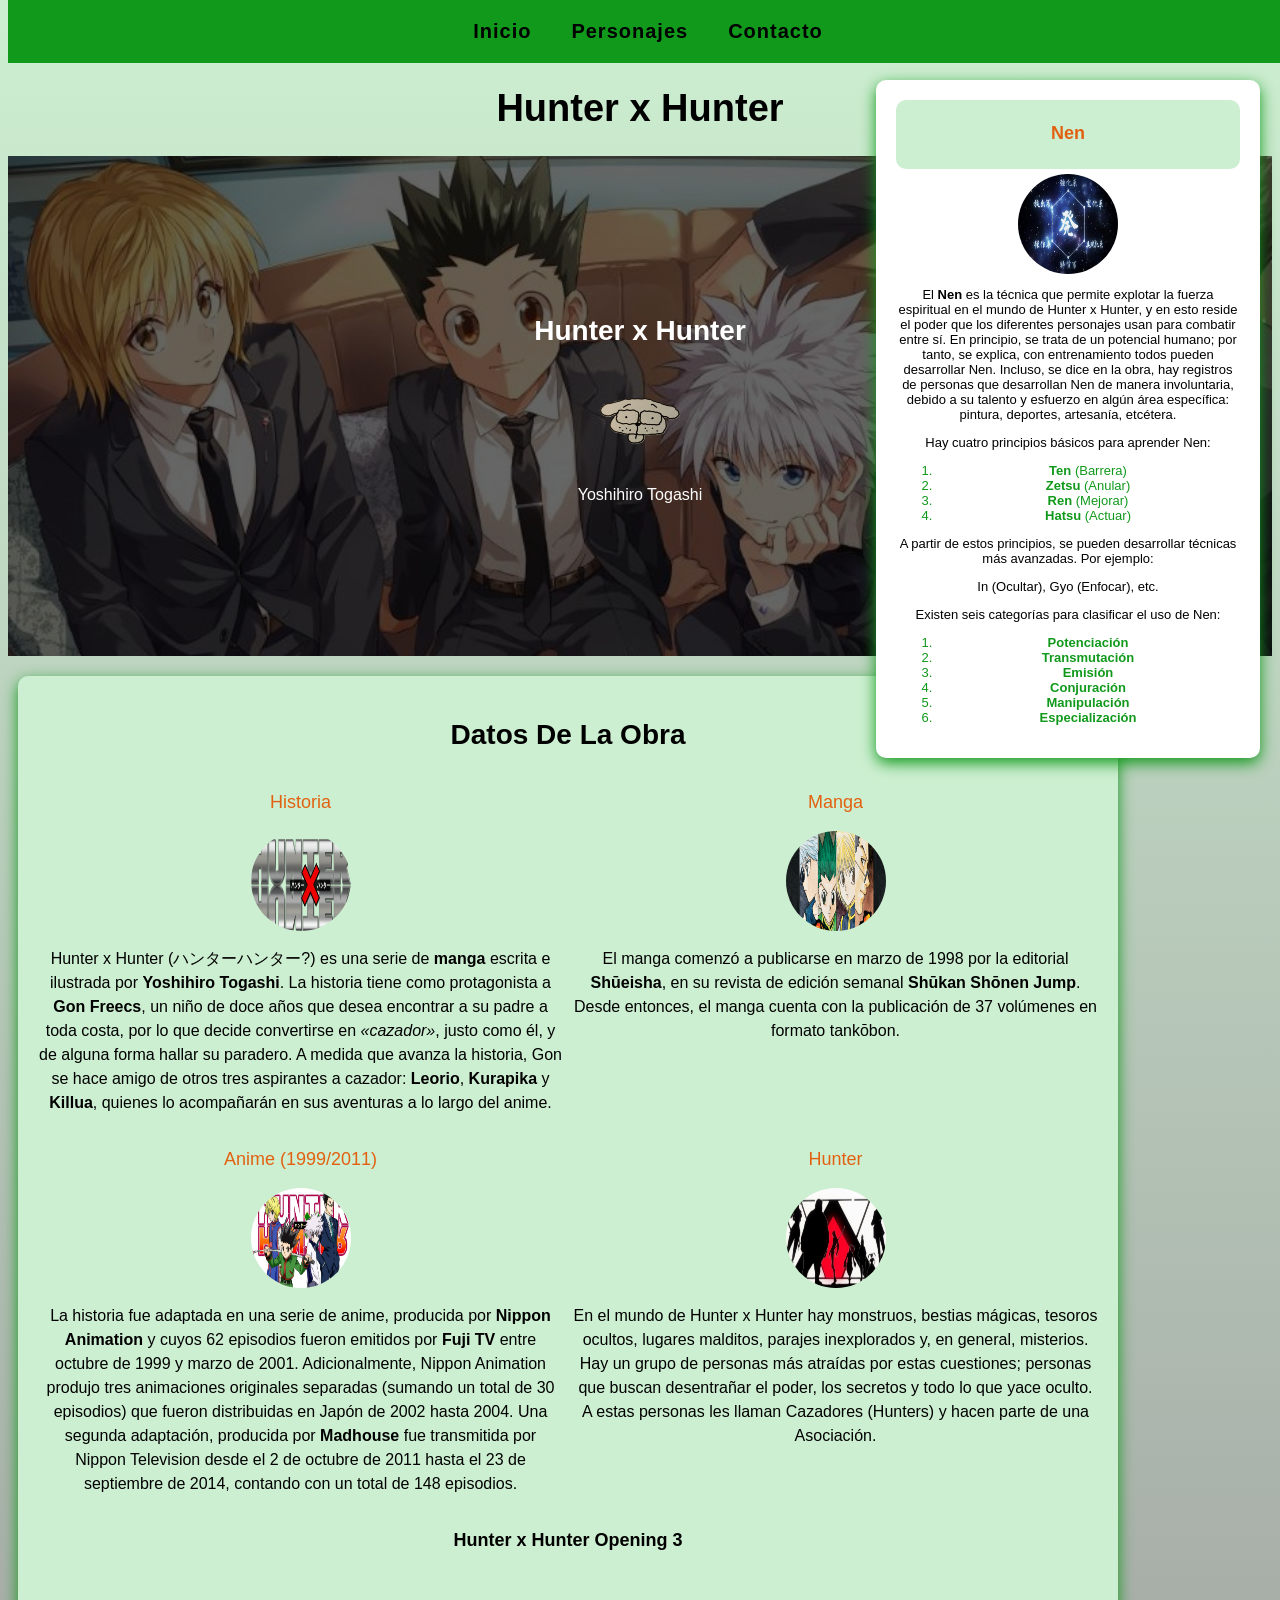
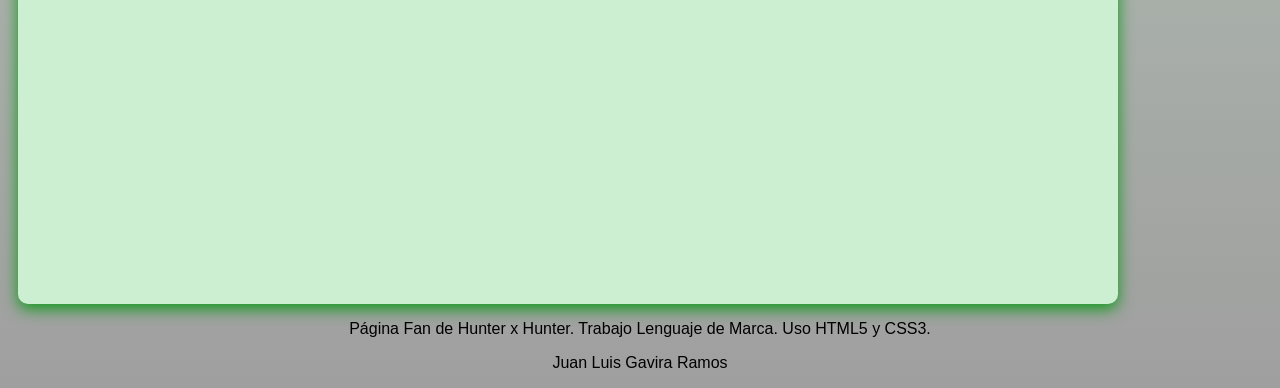
<file: Hunter x Hunter Página Web/index.html>
<!DOCTYPE html>
<html lang="en">
  <head>
    <meta charset="UTF-8" />
    <meta name="viewport" content="width=device-width, initial-scale=1.0" />
    <title>Hunter x Hunter</title>
    <link rel="stylesheet" href="css/estilos.css" />
  </head>
  <body>
    <nav class="nav-principal">
      <ul>
        <li><a href="index.html">Inicio</a></li>
        <li><a href="informaciónP.html">Personajes</a></li>
        <li><a href="contacto.html">Contacto</a></li>
      </ul>
    </nav>

    <br />
    <br />
    <br />

    <header>
      <h1>Hunter x Hunter</h1>
    </header>

    <section class="imagen">
      <div class="imagen2">
        <h2>Hunter x Hunter</h2>
        <img
          src="imagenes/yoshihiro togashi1.png"
          alt="Logo representativo de Togashi en twitter"
          class="imagen3"
        />
        <p>Yoshihiro Togashi</p>
      </div>
    </section>

      <main class="centrar2 sombra">
        <h2>Datos De La Obra</h2>
        <div class="bloques">
          <section>
            <h3>Historia</h3>
            <img
              src="imagenes/LogoPortada.jpg"
              alt="Hunter X Hunter imagen"
              id="imagen4"
            />
            <p>
              Hunter x Hunter (ハンターハンター?) es una serie de
              <b>manga</b> escrita e ilustrada por
              <strong>Yoshihiro Togashi</strong>. La historia tiene como
              protagonista a <strong>Gon Freecs</strong>, un niño de doce años que
              desea encontrar a su padre a toda costa, por lo que decide
              convertirse en <em>«cazador»</em>, justo como él, y de alguna forma
              hallar su paradero. A medida que avanza la historia, Gon se hace
              amigo de otros tres aspirantes a cazador: <strong>Leorio</strong>,
              <strong>Kurapika</strong> y <strong>Killua</strong>, quienes lo
              acompañarán en sus aventuras a lo largo del anime.
            </p>
          </section>

          <section>
            <h3>Manga</h3>
            <img
              src="imagenes/138-SeriesHeaders_HunterxHunter_2000x800_wm.jpg"
              alt="Hunter X Hunter imagen manga"
              id="imagen4"
            />
            <p>
              El manga comenzó a publicarse en marzo de 1998 por la editorial
              <strong>Shūeisha</strong>, en su revista de edición semanal
              <strong>Shūkan Shōnen Jump</strong>. Desde entonces, el manga cuenta
              con la publicación de 37 volúmenes en formato tankōbon.
            </p>
          </section>

          <section>
            <h3>Anime (1999/2011)</h3>
            <img
              src="imagenes/Hunter_x_Hunter.webp"
              alt="Hunter X Hunter imagen anime"
              id="imagen4"
            />
            <p>
              La historia fue adaptada en una serie de anime, producida por
              <strong>Nippon Animation</strong> y cuyos 62 episodios fueron
              emitidos por <strong>Fuji TV</strong> entre octubre de 1999 y marzo
              de 2001. Adicionalmente, Nippon Animation produjo tres animaciones
              originales separadas (sumando un total de 30 episodios) que fueron
              distribuidas en Japón de 2002 hasta 2004. Una segunda adaptación,
              producida por <strong>Madhouse</strong> fue transmitida por Nippon
              Television desde el 2 de octubre de 2011 hasta el 23 de septiembre
              de 2014, contando con un total de 148 episodios.
            </p>
          </section>

          <section>
            <h3>Hunter</h3>
            <img
              src="imagenes/Cazadores_HxH.webp"
              alt="Hunter X Hunter imagen cazadores"
              id="imagen4"
            />
            <p>
              En el mundo de Hunter x Hunter hay monstruos, bestias mágicas,
              tesoros ocultos, lugares malditos, parajes inexplorados y, en
              general, misterios. Hay un grupo de personas más atraídas por estas
              cuestiones; personas que buscan desentrañar el poder, los secretos y
              todo lo que yace oculto. A estas personas les llaman Cazadores
              (Hunters) y hacen parte de una Asociación.
            </p>
          </section>
        </div>  
          <section>
            <h3>Hunter x Hunter Opening 3</h3>
            <div  class="centro">
              <iframe
                width="560"
                height="315"
                src="https://www.youtube.com/embed/ONPGELPu8e8?si=FhcLmtu73HYeErys"
                title="YouTube video player"
                frameborder="0"
                allow="accelerometer; autoplay; clipboard-write; encrypted-media; gyroscope; picture-in-picture; web-share"
                referrerpolicy="strict-origin-when-cross-origin"
                allowfullscreen
              ></iframe>
            </div>
          </section> 
          
        <aside class="aside sombra">
          <div class="color">
              <h3>Nen</h3>
          </div>
              <img
                src="imagenes/Nen_2011.webp"
                alt="Hunter X Hunter imagen Nen"
                id="imagen4"
              />
              <p>
                El <b>Nen</b> es la técnica que permite explotar la fuerza
                espiritual en el mundo de Hunter x Hunter, y en esto reside el
                poder que los diferentes personajes usan para combatir entre sí.
                En principio, se trata de un potencial humano; por tanto, se
                explica, con entrenamiento todos pueden desarrollar Nen. Incluso,
                se dice en la obra, hay registros de personas que desarrollan Nen
                de manera involuntaria, debido a su talento y esfuerzo en algún
                área específica: pintura, deportes, artesanía, etcétera.
              </p>
              <p>Hay cuatro principios básicos para aprender Nen:</p>
              <ol>
                <li><b>Ten</b> (Barrera)</li>
                <li><b>Zetsu</b> (Anular)</li>
                <li><b>Ren</b> (Mejorar)</li>
                <li><b>Hatsu</b> (Actuar)</li>
              </ol>
              <p>
                A partir de estos principios, se pueden desarrollar técnicas más
                avanzadas. Por ejemplo:
              </p>
              <p>In (Ocultar), Gyo (Enfocar), etc.</p>
              <p>Existen seis categorías para clasificar el uso de Nen:</p>
              <ol>
                <li><strong>Potenciación</strong></li>
                <li><strong>Transmutación</strong></li>
                <li><strong>Emisión</strong></li>
                <li><strong>Conjuración</strong></li>
                <li><strong>Manipulación</strong></li>
                <li><strong>Especialización</strong></li>
              </ol>
            </aside>
    </main>
    <footer class="footer">
      <p>
        Página Fan de Hunter x Hunter. Trabajo Lenguaje de Marca. Uso HTML5 y
        CSS3.
      </p>
      <p>Juan Luis Gavira Ramos</p>
    </footer>
  </body>
</html>
</file>
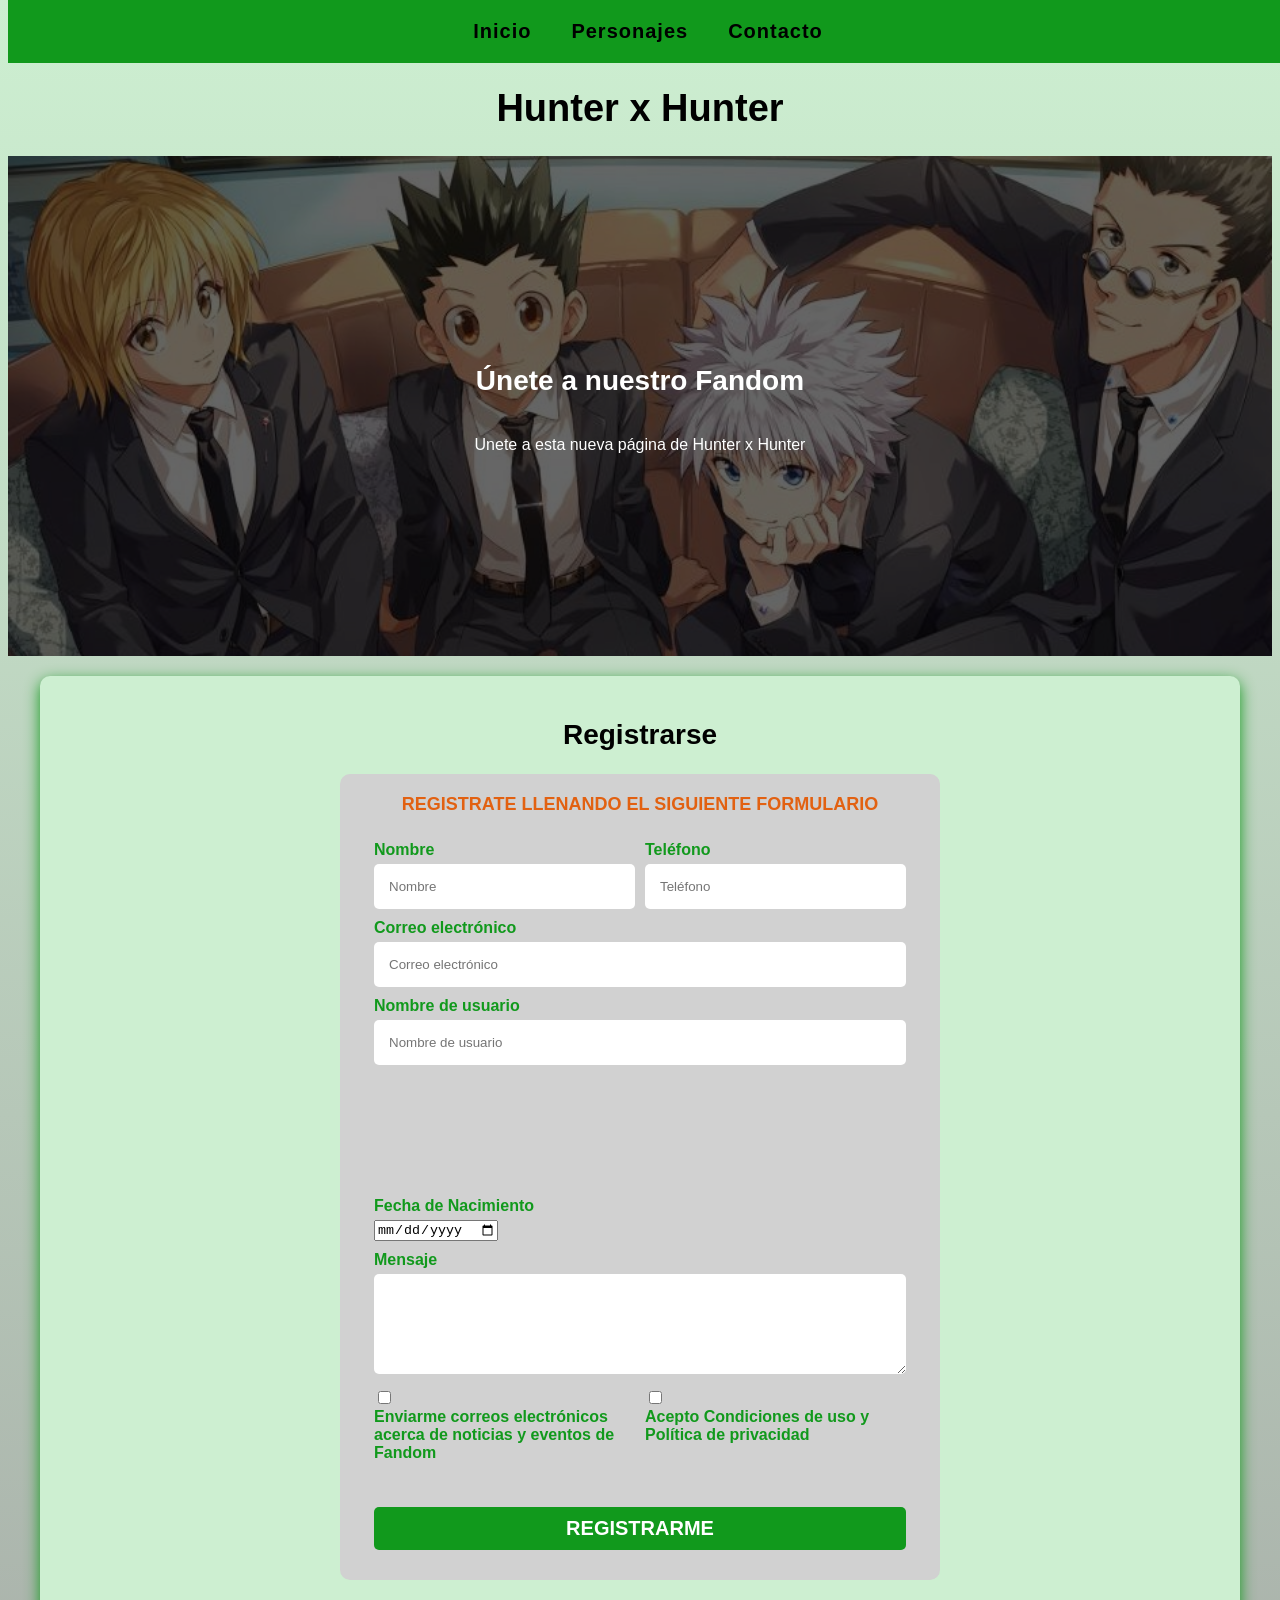
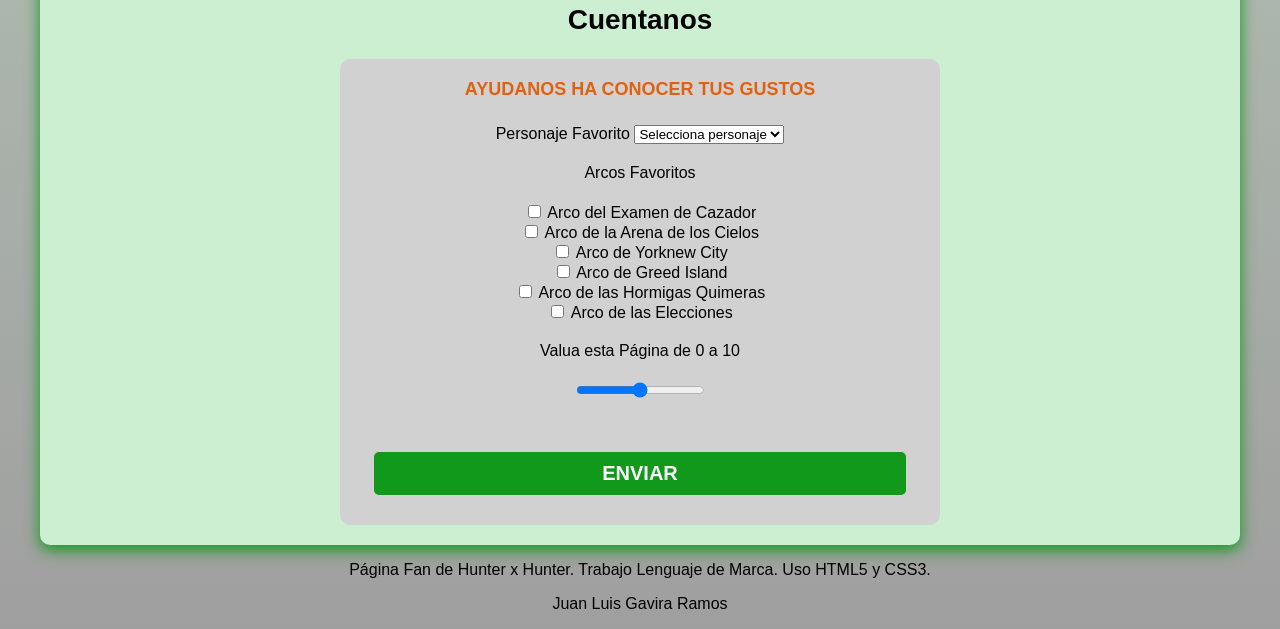
<file: Hunter x Hunter Página Web/contacto.html>
<!DOCTYPE html>
<html lang="en">
  <head>
    <meta charset="UTF-8" />
    <meta name="viewport" content="width=device-width, initial-scale=1.0" />
    <title>Hunter x Hunter</title>
    <link rel="stylesheet" href="css/estilos.css" />
  </head>
  <body>

    <nav class="nav-principal">
      <ul>
        <li><a href="index.html">Inicio</a></li>
        <li><a href="informaciónP.html">Personajes</a></li>
        <li><a href="contacto.html">Contacto</a></li>
      </ul>
    </nav>

    <br>
    <br>
    <br>
    
    <header>
      <h1>Hunter x Hunter</h1>
    </header>

    <section class="imagen">
      <div class="imagen2">
        <h2>Únete a nuestro Fandom</h2>
        <p>Unete a esta nueva página de Hunter x Hunter</p>
      </div>
    </section>

    <main class="centrar sombra">
      <section>
        <h2>Registrarse</h2>

        <form class="formulario">
          <fieldset>
            <legend>Registrate llenando el siguiente formulario</legend>
            <div class="formCampos">
              <div class="campo">
                <label>Nombre</label>
                <input type="text" placeholder="Nombre" class="imput-text"/>
              </div>

              <div class="campo">
                <label>Teléfono</label>
                <input class="imput-text" type="tel" placeholder="Teléfono" />
              </div>

              <div class="campo">
                <label>Correo electrónico</label>
                <input class="imput-text" type="email" placeholder="Correo electrónico" />
              </div>

              <div class="campo">
                <label>Nombre de usuario</label>
                <input class="imput-text" type="text" placeholder="Nombre de usuario" />
              </div>

              <div class="campo">
                <label>Mensaje</label>
                <textarea class="imput-text"></textarea>
              </div>

              <div class="campo">
                <label>Fecha de Nacimiento</label>
                <input type="date" />
              </div>

              <div class="campo">
                <input type="checkbox" id="spam" name="spam" value="spam" />
                <label for="checkbox"
                  >Enviarme correos electrónicos acerca de noticias y eventos de
                  Fandom</label
                >
              </div>

              <div class="campo">
                <input type="checkbox" id="spam" name="spam" value="spam" />
                <label for="checkbox"
                  >Acepto Condiciones de uso y Política de privacidad</label
                >
              </div>
            </div>

              <div>
                <input class="boton" type="submit" value="Registrarme" />
              </div>
            
          </fieldset>
        </form>

        <h2>Cuentanos</h2>
        <form class="formulario">
          <fieldset>
            <legend>Ayudanos ha conocer tus gustos</legend>

            <div class="centro2">
              <label>Personaje Favorito</label>
              <select id="personaje" name="personaje">
                <option value>Selecciona personaje</option>
                <option value="Gon Freecs">Gon Freecs</option>
                <option value="Killua">Killua Zoldyck</option>
                <option value="Kurapika">Kurapika</option>
                <option value="Leorio">Leorio Paladiknight</option>
              </select>
            </div>

            <div class="centro2">
              <div class="centro2">
                <label>Arcos Favoritos</label>
              </div>
              <div>
                <input type="checkbox" id="arcos" name="arcos" value="arcos" />
                <label for="checkbox">Arco del Examen de Cazador</label>
              </div>
              <div>
                <input type="checkbox" id="arcos" name="arcos" value="arcos" />
                <label for="checkbox">Arco de la Arena de los Cielos</label>
              </div>
              <div>
                <input type="checkbox" id="arcos" name="arcos" value="arcos" />
                <label for="checkbox">Arco de Yorknew City</label>
              </div>
              <div>
                <input type="checkbox" id="arcos" name="arcos" value="arcos" />
                <label for="checkbox">Arco de Greed Island</label>
              </div>
              <div>
                <input type="checkbox" id="arcos" name="arcos" value="arcos" />
                <label for="checkbox">Arco de las Hormigas Quimeras</label>
              </div>
              <div>
                <input type="checkbox" id="arcos" name="arcos" value="arcos" />
                <label for="checkbox">Arco de las Elecciones</label>
              </div>
            </div>

            <div class="centro2">
              <label for="valor-dado">Valua esta Página de 0 a 10</label>
            </div>
            <div class="centro2">
              <input
                type="range"
                id="valor-dado"
                name="valor-dado"
                min="0"
                max="10"
              />
            </div>

            <div>
              <input class="boton" type="submit" value="Enviar" />
            </div>
          </fieldset>
        </form>
      </section>
    </main>
    <footer class="footer">
      <p>
        Página Fan de Hunter x Hunter. Trabajo Lenguaje de Marca. Uso HTML5 y
        CSS3.
      </p>
      <p>Juan Luis Gavira Ramos</p>
    </footer>
  </body>
</html>
</file>
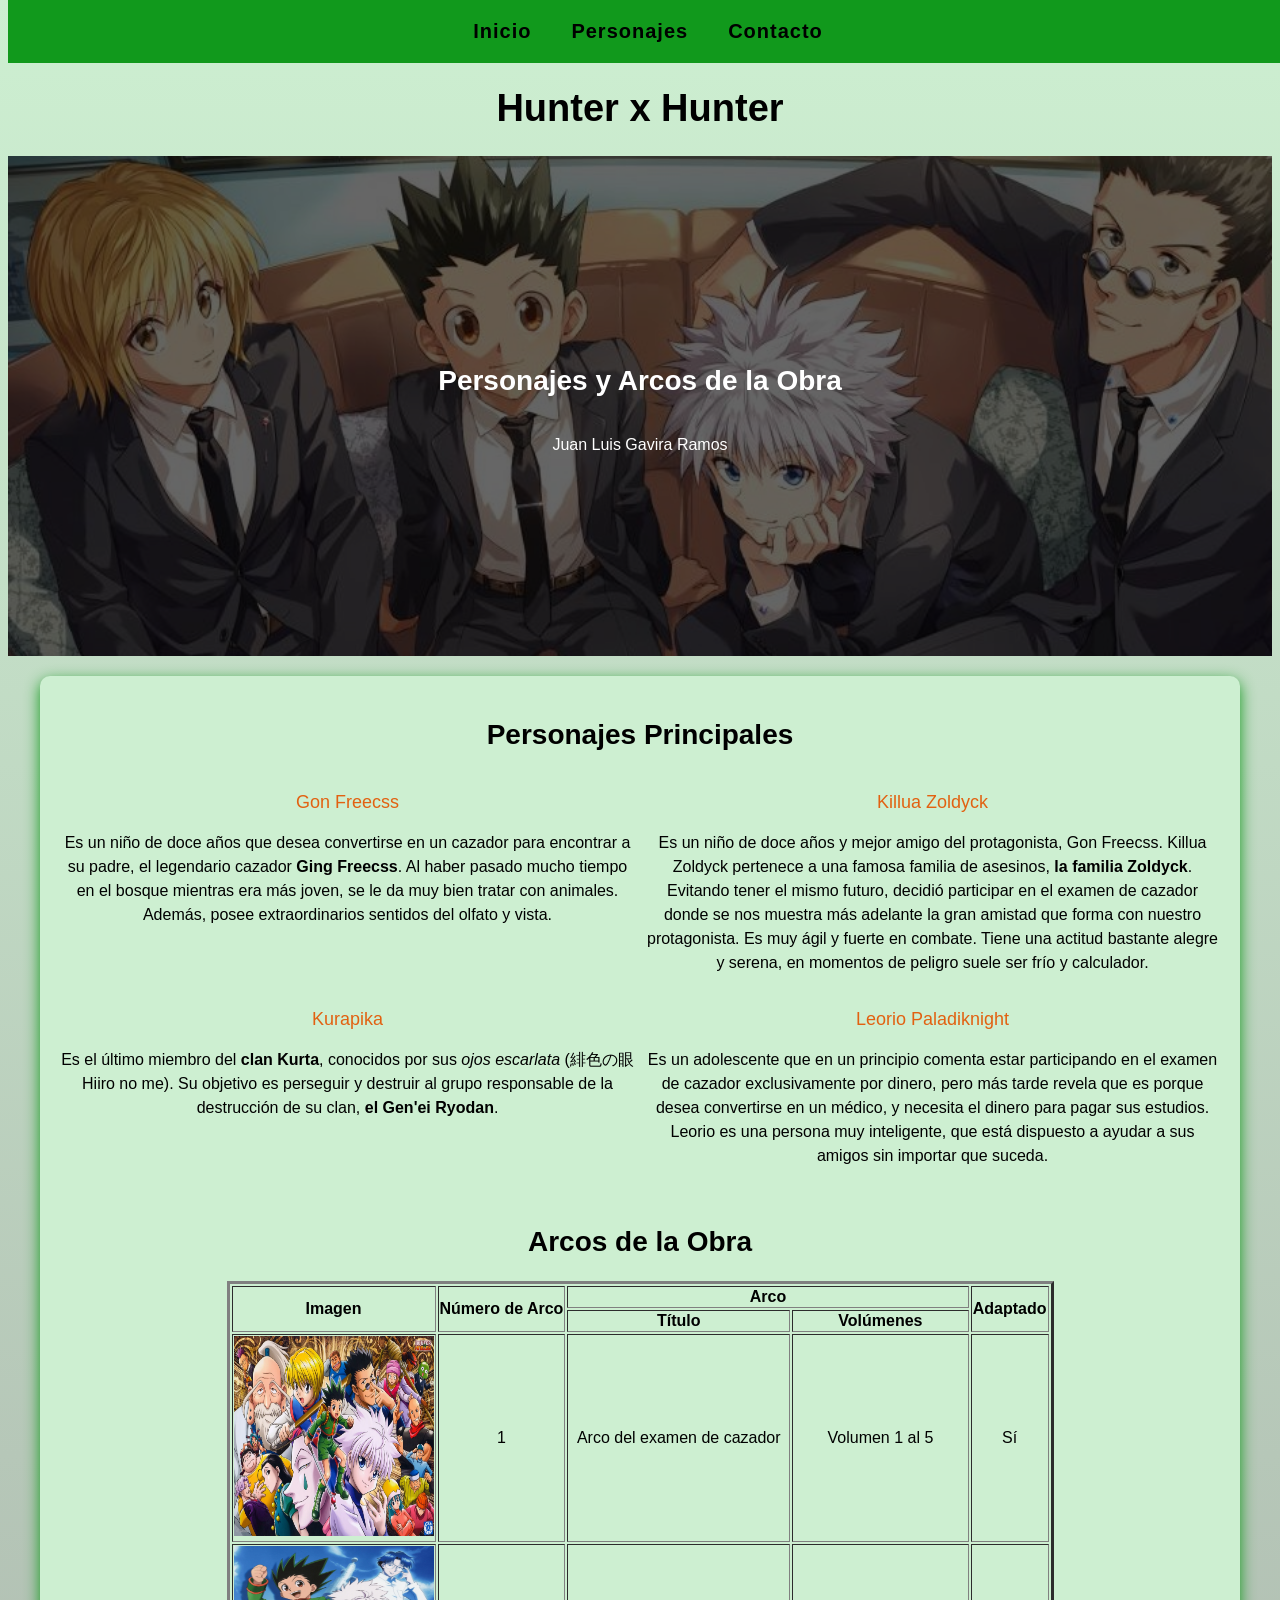
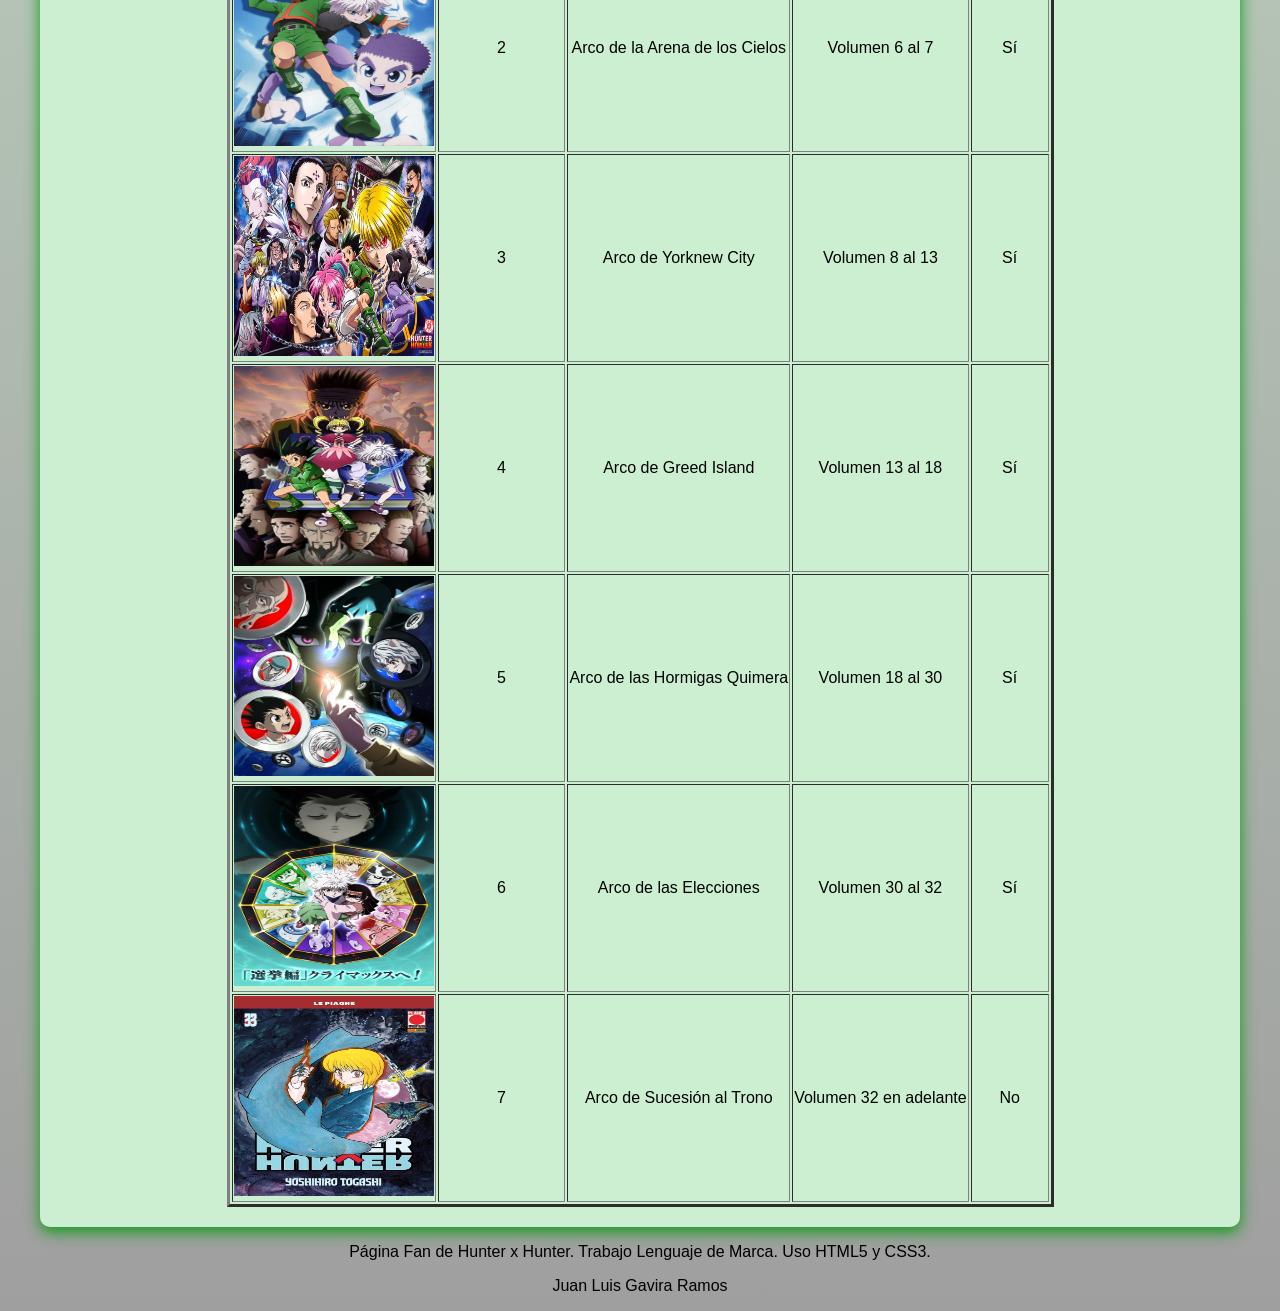
<file: Hunter x Hunter Página Web/informaciónP.html>
<!DOCTYPE html>
<html lang="en">
  <head>
    <meta charset="UTF-8" />
    <meta name="viewport" content="width=device-width, initial-scale=1.0" />
    <title>Hunter x Hunter</title>
    <link rel="stylesheet" href="css/estilos.css" />
  </head>
  <body>
    <nav class="nav-principal">
      <ul>
        <li><a href="index.html">Inicio</a></li>
        <li><a href="informaciónP.html">Personajes</a></li>
        <li><a href="contacto.html">Contacto</a></li>
      </ul>
    </nav>
    
    <br>
    <br>
    <br>

    <header>
      <h1>Hunter x Hunter</h1>
    </header>

    <section class="imagen">
      <div class="imagen2">
        <h2>Personajes y Arcos de la Obra</h2>
        <p>Juan Luis Gavira Ramos</p>
      </div>
    </section>

    <main class="centrar sombra">
      <h2>Personajes Principales</h2>
      <div class="bloques">
        <section>
          <h3>Gon Freecss</h3>
          <p>
            Es un niño de doce años que desea convertirse en un cazador para
            encontrar a su padre, el legendario cazador
            <strong>Ging Freecss</strong>. Al haber pasado mucho tiempo en el
            bosque mientras era más joven, se le da muy bien tratar con animales.
            Además, posee extraordinarios sentidos del olfato y vista.
          </p>
        </section>

        <section>
          <h3>Killua Zoldyck</h3>
          <p>
            Es un niño de doce años y mejor amigo del protagonista, Gon Freecss.
            Killua Zoldyck pertenece a una famosa familia de asesinos,
            <strong>la familia Zoldyck</strong>. Evitando tener el mismo futuro,
            decidió participar en el examen de cazador donde se nos muestra más
            adelante la gran amistad que forma con nuestro protagonista. Es muy
            ágil y fuerte en combate. Tiene una actitud bastante alegre y serena,
            en momentos de peligro suele ser frío y calculador.
          </p>
        </section>

        <section>
          <h3>Kurapika</h3>
          <p>
            Es el último miembro del <strong>clan Kurta</strong>, conocidos por
            sus <em>ojos escarlata</em> (緋色の眼 Hiiro no me). Su objetivo es
            perseguir y destruir al grupo responsable de la destrucción de su
            clan, <strong>el Gen'ei Ryodan</strong>.
          </p>
        </section>

        <section>
          <h3>Leorio Paladiknight</h3>
          <p>
            Es un adolescente que en un principio comenta estar participando en el
            examen de cazador exclusivamente por dinero, pero más tarde revela que
            es porque desea convertirse en un médico, y necesita el dinero para
            pagar sus estudios. Leorio es una persona muy inteligente, que está
            dispuesto a ayudar a sus amigos sin importar que suceda.
          </p>
        </section>
      </div>

      <br>

      <section>
        <h2>Arcos de la Obra</h2>
      </section>

      <section>
        <table class="tabla" border="3">
          <thead>
            <tr>
              <th rowspan="2">Imagen</th>
              <th rowspan="2">Número de Arco</th>
              <th colspan="2">Arco</th>
              <th rowspan="2">Adaptado</th>
            </tr>
            <tr>
              <th>Título</th>
              <th>Volúmenes</th>
            </tr>
          </thead>
            <tr>
              <td>
                <img
                  src="imagenes/Arco_del_examen_de_Cazador.webp"
                  alt="Arco del Examen de Cazador"
                />
              </td>
              <td>1</td>
              <td>Arco del examen de cazador</td>
              <td>Volumen 1 al 5</td>
              <td>Sí</td>
            </tr>
            <tr>
              <td>
                <img
                  src="imagenes/Arco_de_la_Arena_de_los_Cielos.webp"
                  alt="Arco de la Arena de los Cielos"
                />
              </td>
              <td>2</td>
              <td>Arco de la Arena de los Cielos</td>
              <td>Volumen 6 al 7</td>
              <td>Sí</td>
            </tr>
            <tr>
              <td>
                <img
                  src="imagenes/Arco_de_Yorknew_City.webp"
                  alt="Arco de Yorknew City"
                />
              </td>
              <td>3</td>
              <td>Arco de Yorknew City</td>
              <td>Volumen 8 al 13</td>
              <td>Sí</td>
            </tr>
            <tr>
              <td>
                <img
                  src="imagenes/Arco_de_Greed_Island.webp"
                  alt="Arco de Greed Island"
                />
              </td>
              <td>4</td>
              <td>Arco de Greed Island</td>
              <td>Volumen 13 al 18</td>
              <td>Sí</td>
            </tr>
            <tr>
              <td>
                <img
                  src="imagenes/Arco_de_las_hormigas_quimera.webp"
                  alt="Arco de las Hormigas Quimeras"
                />
              </td>
              <td>5</td>
              <td>Arco de las Hormigas Quimera</td>
              <td>Volumen 18 al 30</td>
              <td>Sí</td>
            </tr>
            <tr>
              <td>
                <img
                  src="imagenes/Arco_de_las_elecciones.webp"
                  alt="Arco de las Elecciones"
                />
              </td>
              <td>6</td>
              <td>Arco de las Elecciones</td>
              <td>Volumen 30 al 32</td>
              <td>Sí</td>
            </tr>
            <tr>
              <td>
                <img
                  src="imagenes/mhuxh033r_0_ivtsf3cuhrs7arz3.webp"
                  alt="Arco de Sucesión al Trono"
                />
              </td>
              <td>7</td>
              <td>Arco de Sucesión al Trono</td>
              <td>Volumen 32 en adelante</td>
              <td>No</td>
            </tr>
          </tbody>
        </table>
      </section>
    </main>
    <footer class="footer">
      <p>
        Página Fan de Hunter x Hunter. Trabajo Lenguaje de Marca. Uso HTML5 y
        CSS3.
      </p>
      <p>Juan Luis Gavira Ramos</p>
    </footer>
  </body>
</html>
</file>
<file: Hunter x Hunter Página Web/css/estilos.css>
/* Colores que voy a utilizar en la página*/
:root {
  --primario: #cdefd1;
  --secundario: #11991c;
  --gris: #9f9f9f;
  --azul: #0097a7;
  --blanco: #ffffff;
  --negro: #000000;
  --azul2: #5bcad6;
  --naranja: #e26111;
  --gris2: #d1d1d1;
}

/* css global*/
html {
  font-size: 62.5%;
  box-sizing: border-box;
}
*,
*::before,
*::after {
  box-sizing: inherit;
}
body {
  font-size: 16px; /* 1rem es igual a 10px */
  font-family: Arial, Helvetica, sans-serif;
  background-image: linear-gradient(
    to top,
    var(--gris) 0%,
    var(--primario) 100%
  );
}

.boton {
  background-color: var(--secundario);
  color: var(--blanco);
  padding: 1rem 3rem;
  margin-top: 3rem;
  font-size: 2rem;
  text-decoration: none;
  text-transform: uppercase;
  font-weight: bold;
  border-radius: 0.5rem;
  width: 100%;
  text-align: center;
  border: none;
}
.boton:hover {
  cursor: pointer;
}
/* Tipografia*/
h1 {
  font-size: 3.8rem;
}
h2 {
  font-size: 2.8rem;
}
h3 {
  font-size: 1.8rem;
}
h1,
h2,
h3 {
  text-align: center;
}

.titulo {
  text-align: center;
  font-size: 2rem;
}

.centrar {
  max-width: 120rem;
  margin-left: auto;
  margin-right: auto;
}
.centrar2 {
  max-width: 110rem;
  margin-left: 1rem;
  margin-right: auto;
}

.sombra {
  box-shadow: 0px 5px 15px 0px var(--secundario);
  background-color: var(--primario);
  padding: 2rem;
  border-radius: 1rem;
}
/* Nav principal*/
.nav-principal {
  position: fixed;
  top: 0;
  width: 100%;
  z-index: 100;
  background-color: var(--secundario);
}
.nav-principal ul {
  list-style: none;
  margin: 0;
  padding: 0;
  display: flex;
  justify-content: center;
}
.nav-principal li {
  margin: 0;
}
.nav-principal a {
  display: block;
  padding: 2rem;
  font-weight: bold;
  letter-spacing: 1px;
  color: var(--negro);
  text-decoration: none;
  font-size: 2rem;
}

.nav-principal a:hover {
  background-color: var(--naranja);
  color: var(--blanco);
}

/*Imagenes*/
.imagen {
  background-image: url(../imagenes/kgkl.jpg);
  background-repeat: no-repeat;
  background-size: cover;
  height: 500px;
  position: relative;
  margin-bottom: 2rem;
}
.imagen2 {
  position: absolute;
  background-color: rgba(0, 0, 0, 0.6);
  width: 100%;
  height: 100%;
  display: flex;
  flex-direction: column;
  align-items: center;
  justify-content: center;
}

.imagen2 h2,
.imagen2 p {
  color: var(--blanco);
}

.imagen3 {
  width: 100px;
  height: 100px;
}

/*Bolques*/
.bloques {
  display: grid;
  grid-template-columns: 1fr 1fr;
  column-gap: 1rem;
}
.bloques p {
  line-height: 1.5;
  text-align: center;
}
.bloques h3 {
  color: var(--naranja);
  font-weight: normal;
}

#imagen4 {
  height: 10rem;
  width: 10rem;
  border-radius: 50%;
  display: block;
  margin-left: auto;
  margin-right: auto;
}

/*Formulario*/
.formulario {
  background-color: var(--gris2);
  width: min(60rem, 100%); /*Utiliza el valor más pequeño*/
  margin: 0 auto;
  padding: 2rem;
  border-radius: 1rem;
}
.formulario fieldset {
  border: none;
}
.formulario legend {
  text-align: center;
  font-size: 1.8rem;
  text-transform: uppercase;
  font-weight: bold;
  margin-bottom: 2rem;
  color: var(--naranja);
}

.formCampos {
  display: grid;
  grid-template-columns: 1fr 1fr;
  grid-template-rows: auto auto 20rem;
  column-gap: 1rem;
}
.campo {
  margin-bottom: 1rem;
}
.campo label {
  color: var(--secundario);
  font-weight: bold;
  margin-bottom: 0.5rem;
  display: block;
}

.imput-text {
  width: 100%;
  border: none;
  padding: 1.5rem;
  border-radius: 0.5rem;
}
.campo textarea {
  height: 10rem;
}
.campo:nth-child(3),
.campo:nth-child(4),
.campo:nth-child(5) {
  grid-column: 1 / 3;
}
.campo:nth-child(6) {
  grid-row: 4 / 5;
}
.label {
  text-align: center;
  color: var(--secundario);
  font-weight: bold;
  margin-bottom: 1rem;
}
.centro2 {
  display: block;
  text-align: center;
  margin-bottom: 2rem;
}

/*Footer*/

.footer {
  text-align: center;
}

.centro {
  display: flex;
  justify-content: center;
}

.tabla {
  text-align: center;
  margin-left: auto;
  margin-right: auto;
}
.tabla img {
  height: 20rem;
  width: 20rem;
}

.aside {
  background-color: var(--blanco);
  position: fixed;
  width: 30%;
  right: 2rem;
  top: 8rem;
  padding: 2rem;
  border-radius: 1rem;
  z-index: 9999;
  display: block;
  font-size: 1.3rem;
  margin: auto;
}

.aside h3 {
  text-align: center;
  font-size: 1.8rem;
  font-weight: bold;
  margin-bottom: 2rem;
  color: var(--naranja);
}

.color{
  background-color: var(--primario);
  padding: .5rem;
  border-radius: 1rem;
  margin-bottom: .5rem;
}

.aside ol,
ul, p {
  text-align: center;
}
.aside li {
  color: var(--secundario);
}

/*main   {
    display: grid;
    grid-template-columns: 3fr 1fr;
}*/
</file>
